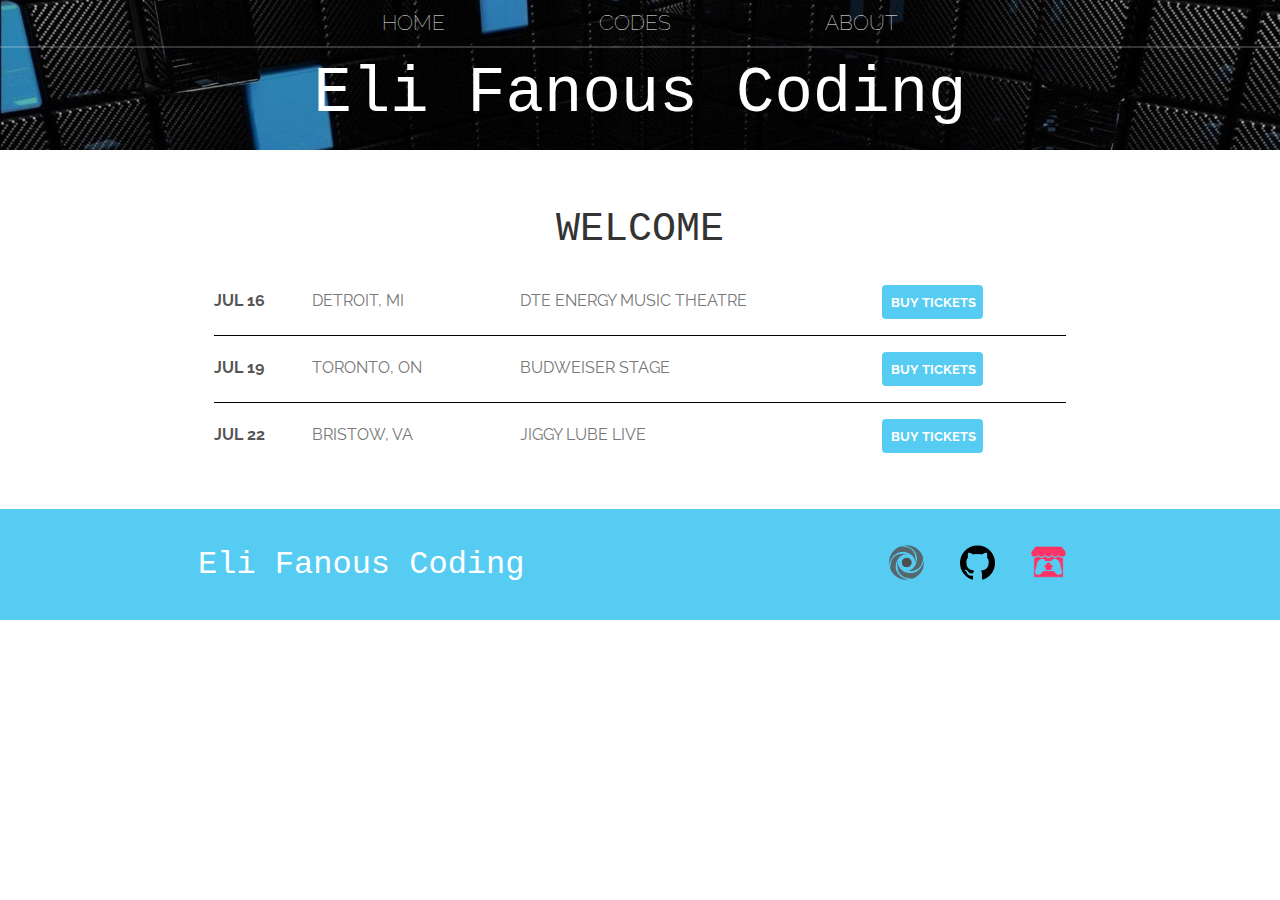
<file: index.html>
<!DOCTYPE html>
<html>
    <head>
        <title>Eli Fanous Coding | Home</title>
        <meta name="description" content="Eli Fanous's coding website">
        <link rel="icon" href="css/images/code_coding_icon_153713.png"/>
        <link rel="stylesheet" href="css/styles.css">
        <link rel="stylesheet" href="css/index.css">
        <script src="https://ajax.googleapis.com/ajax/libs/jquery/3.6.0/jquery.min.js"></script>
        <script src="js/script.js"></script>
    </head>
    <body>
        <header class="main-header"></header>

        <section class="content-section container">
            <h2 class="section-header">WELCOME</h2>
            <div>
                <div class="tour-row">
                    <span class="tour-item tour-date">JUL 16</span>
                    <span class="tour-item tour-city">DETROIT, MI</span>
                    <span class="tour-item tour-arena">DTE ENERGY MUSIC THEATRE</span>
                    <button type="button" class="btn tour-item tour-btn btn-primary">BUY TICKETS</button>
                </div>
                <div class="tour-row">
                    <span class="tour-item tour-date">JUL 19</span>
                    <span class="tour-item tour-city">TORONTO, ON</span>
                    <span class="tour-item tour-arena">BUDWEISER STAGE</span>
                    <button type="button" class="btn tour-item tour-btn btn-primary">BUY TICKETS</button>
                </div>
                <div class="tour-row ">
                    <span class="tour-item tour-date">JUL 22</span>
                    <span class="tour-item tour-city">BRISTOW, VA</span>
                    <span class="tour-item tour-arena">JIGGY LUBE LIVE</span>
                    <button type="button" class="btn tour-item tour-btn btn-primary">BUY TICKETS</button>
                </div>
            </div>
        </section>
        
        <footer class="main-footer"></footer>
    </body>
</html>
</file>
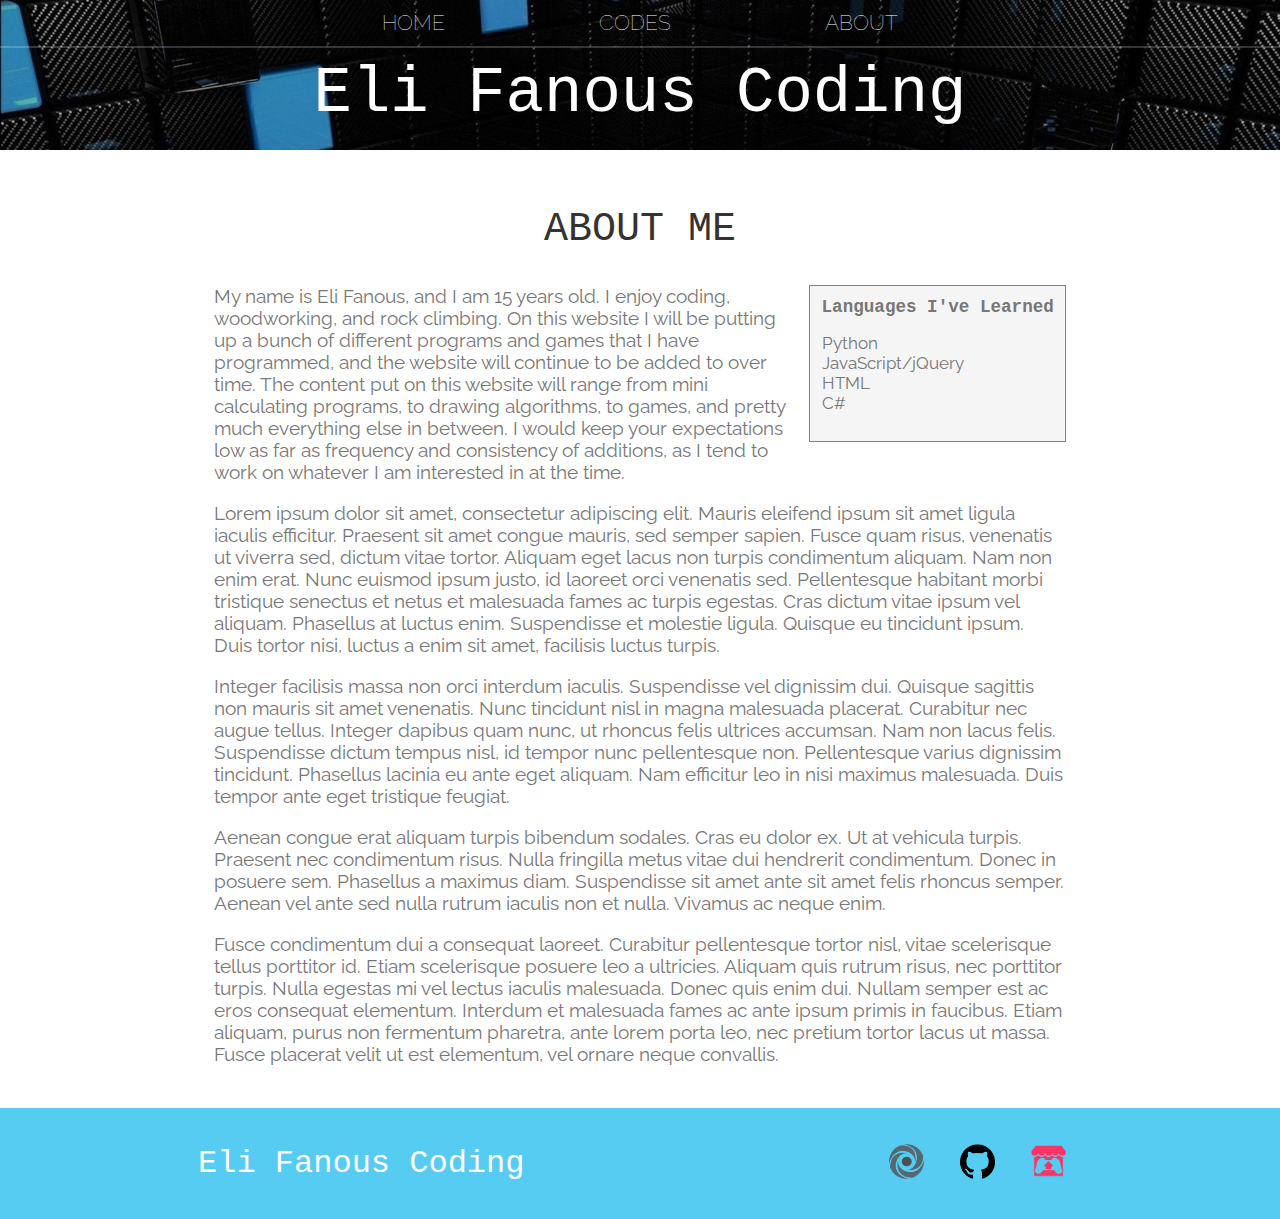
<file: about.html>
<!DOCTYPE html>
<html>
    <head>
        <title>Eli Fanous Coding | About</title>
        <meta name="description" content="This is the description">
        <link rel="icon" href="css/images/code_coding_icon_153713.png"/>
        <link rel="stylesheet" href="css/styles.css"/>
        <link rel='stylesheet' href="css/about.css"/>
        <script src="https://ajax.googleapis.com/ajax/libs/jquery/3.6.0/jquery.min.js"></script>
        <script src="js/script.js"></script>
    </head>
    <body>
        <header class="main-header"></header>
        
        <section class="content-section container">
            <h2 class="section-header">ABOUT ME</h2>
            <div class='info-box learned-languages-box'>
                <h3 class="learned-languages-title">Languages I've Learned</h3>
                <ul>
                    <li>Python</li>
                    <li>JavaScript/jQuery</li>
                    <li>HTML</li>
                    <li>C#</li>
                </ul>
            </div>
            <section class="paragraph-text">
                <p>My name is Eli Fanous, and I am 15 years old. I enjoy coding, woodworking, and rock climbing. On this website I will be putting up a bunch of different programs and games that I have programmed, and the website will continue to be added to over time. The content put on this website will range from mini calculating programs, to drawing algorithms, to games, and pretty much everything else in between. I would keep your expectations low as far as frequency and consistency of additions, as I tend to work on whatever I am interested in at the time. </p>
                <p>Lorem ipsum dolor sit amet, consectetur adipiscing elit. Mauris eleifend ipsum sit amet ligula iaculis efficitur. Praesent sit amet congue mauris, sed semper sapien. Fusce quam risus, venenatis ut viverra sed, dictum vitae tortor. Aliquam eget lacus non turpis condimentum aliquam. Nam non enim erat. Nunc euismod ipsum justo, id laoreet orci venenatis sed. Pellentesque habitant morbi tristique senectus et netus et malesuada fames ac turpis egestas. Cras dictum vitae ipsum vel aliquam. Phasellus at luctus enim. Suspendisse et molestie ligula. Quisque eu tincidunt ipsum. Duis tortor nisi, luctus a enim sit amet, facilisis luctus turpis.</p>
                <p>Integer facilisis massa non orci interdum iaculis. Suspendisse vel dignissim dui. Quisque sagittis non mauris sit amet venenatis. Nunc tincidunt nisl in magna malesuada placerat. Curabitur nec augue tellus. Integer dapibus quam nunc, ut rhoncus felis ultrices accumsan. Nam non lacus felis. Suspendisse dictum tempus nisl, id tempor nunc pellentesque non. Pellentesque varius dignissim tincidunt. Phasellus lacinia eu ante eget aliquam. Nam efficitur leo in nisi maximus malesuada. Duis tempor ante eget tristique feugiat.</p>
                <p>Aenean congue erat aliquam turpis bibendum sodales. Cras eu dolor ex. Ut at vehicula turpis. Praesent nec condimentum risus. Nulla fringilla metus vitae dui hendrerit condimentum. Donec in posuere sem. Phasellus a maximus diam. Suspendisse sit amet ante sit amet felis rhoncus semper. Aenean vel ante sed nulla rutrum iaculis non et nulla. Vivamus ac neque enim.</p>
                <p>Fusce condimentum dui a consequat laoreet. Curabitur pellentesque tortor nisl, vitae scelerisque tellus porttitor id. Etiam scelerisque posuere leo a ultricies. Aliquam quis rutrum risus, nec porttitor turpis. Nulla egestas mi vel lectus iaculis malesuada. Donec quis enim dui. Nullam semper est ac eros consequat elementum. Interdum et malesuada fames ac ante ipsum primis in faucibus. Etiam aliquam, purus non fermentum pharetra, ante lorem porta leo, nec pretium tortor lacus ut massa. Fusce placerat velit ut est elementum, vel ornare neque convallis.</p>
            </section>
        </section>
        
        <footer class="main-footer"></footer>
    </body>
</html>
</file>
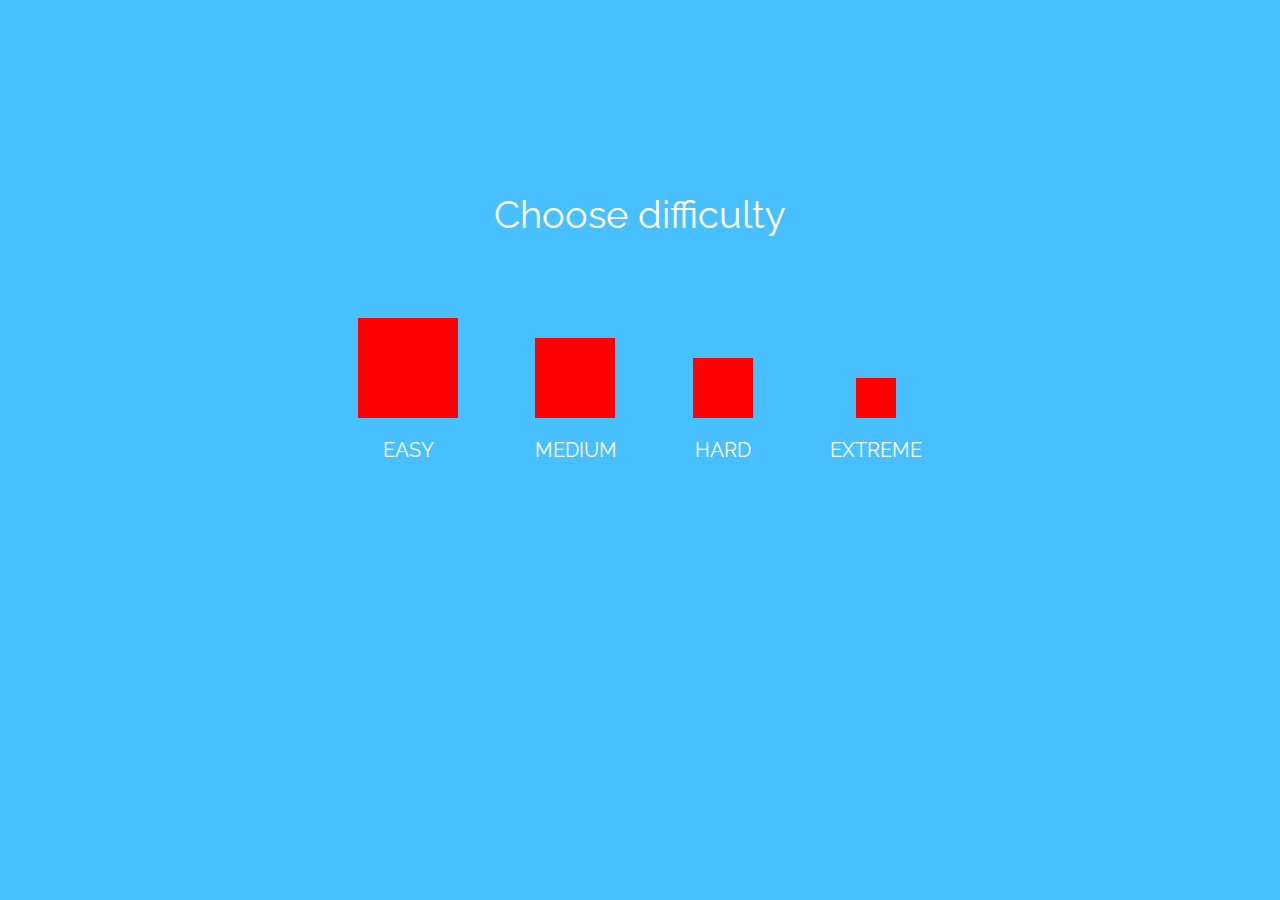
<file: red_block.html>
<!DOCTYPE html>
<html>
    <head>
        <title>Eli Fanous Coding</title>
        <meta name="description" content="Eli Fanous's coding website">
        <link rel="icon" href="css/images/code_coding_icon_153713.png"/>
        <link rel="stylesheet" href="css/styles.css">
        <link rel="stylesheet" href="css/red_block.css" />
        <script src="https://ajax.googleapis.com/ajax/libs/jquery/3.6.0/jquery.min.js"></script>
        <script src="js/script.js"></script>
        <script src="js/red_block.js"></script>
    </head>
    <body>
        <!--Game menu screen (shows up first)-->
        <section class="game-menu">
            <div class="game-menu" id="game-menu-content">
                <p id="choose-difficulty">Choose difficulty</p>
                <div id="difficulties">
                    <button class="difficulty dif1" type="button">
                        <div class="block1"></div>
                        <p>EASY</p>
                    </button>
                    <button class="difficulty dif2" type="button">
                        <div class="block2"></div>
                        <p>MEDIUM</p>
                    </button>
                    <button class="difficulty dif3" type="button">
                        <div class="block3"></div>
                        <p>HARD</p>
                    </button>
                    <button class="difficulty dif4" type="button">
                        <div class="block4"></div>
                        <p>EXTREME</p>
                    </button>
                </div>
            </div>
        </section>

        <!--Main game screen-->
        <section class="block-game">
            <div id="red-block-container">
                <div class="red-block-container2">
                    <p>Click on me to win!</p>
                    <div id="red-block"></div>
                </div>
            </div>   
        </section>

        <!--End/win screen-->
        <section class="game-win">
            <div id="center-elements">
                <p id="win-text">You Win!</p>
                <div id="game-btns">
                    <span class="btn btn-primary" id="btn-start-over" type="button">GO AGAIN</span>
                    <span style="flex-grow: 1;"></span>
                    <a href="scripts.html" class="btn btn-primary" id="btn-exit" type="button">EXIT</a>
                </div>
            </div>
        </section>
        
    </body>
</html>
</file>
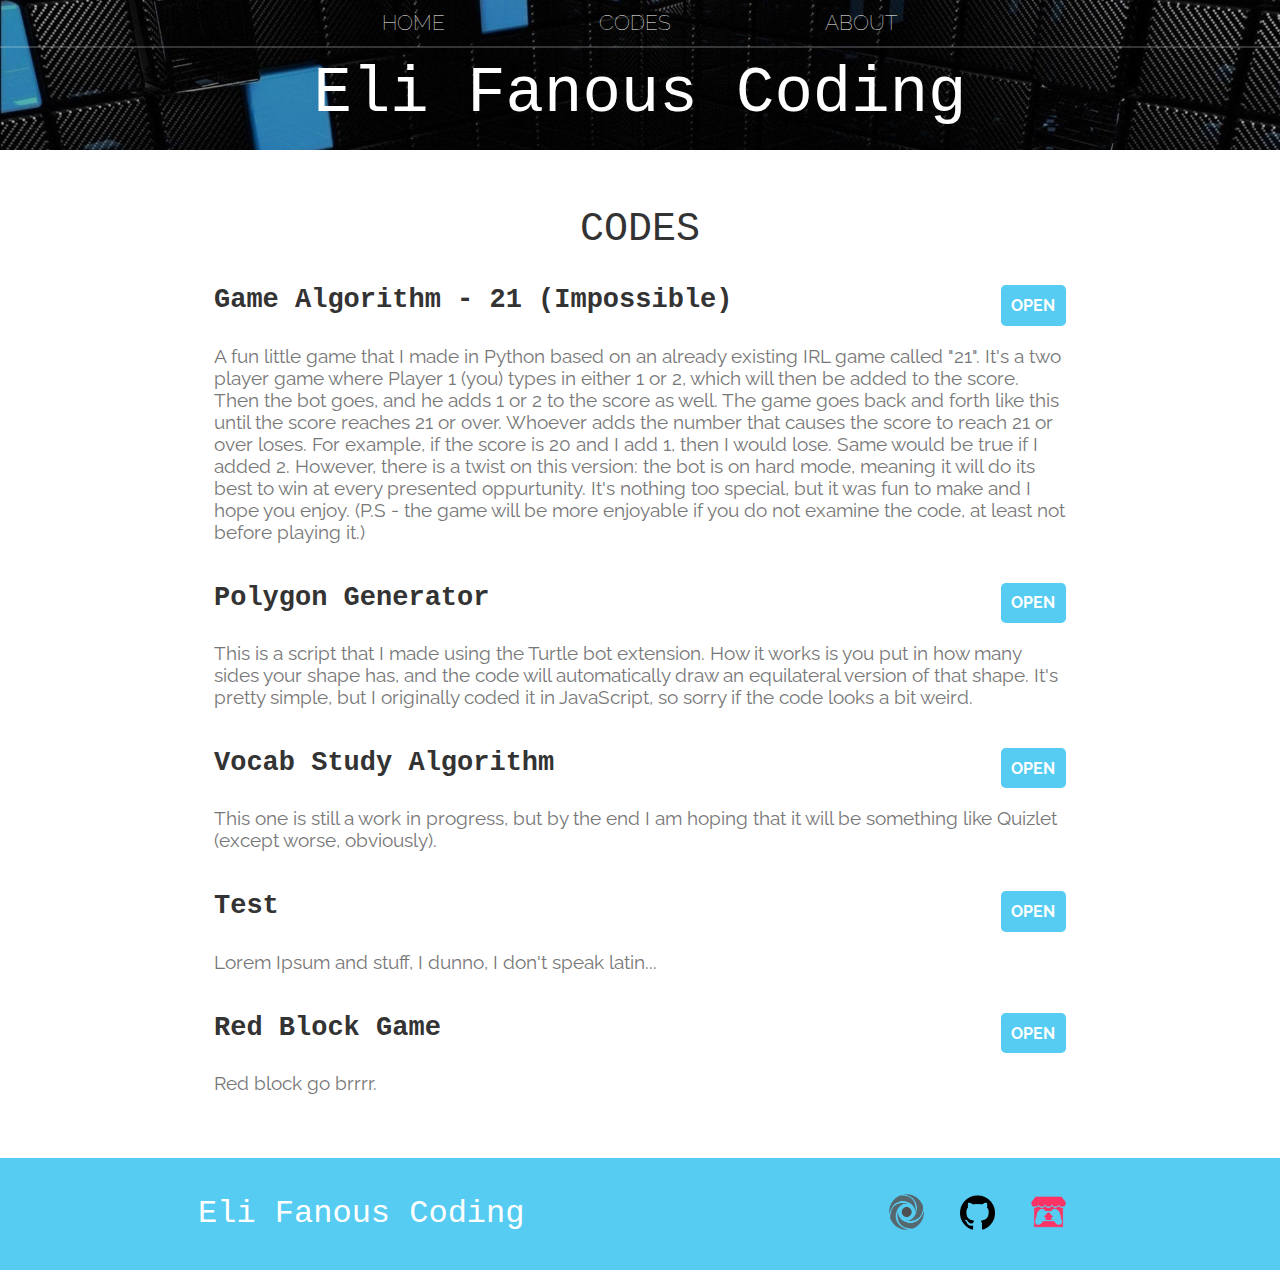
<file: scripts.html>
<!DOCTYPE html>
<head>
    <title>Eli Fanous Coding | Codes</title>
    <meta name="description" content="Eli Fanous's coding website">
    <link rel="icon" href="css/images/code_coding_icon_153713.png"/>
    <link rel="stylesheet" href="css/styles.css">
    <link rel="stylesheet" href="css/scripts.css">
    <script src="https://ajax.googleapis.com/ajax/libs/jquery/3.6.0/jquery.min.js"></script>
    <script src="js/script.js"></script>
</head>
<body>
    <header class="main-header"></header>
    
    <section class="container content-section">
        <h2 class="section-header">CODES</h2>
        <div class="scripts-section">
            <div class="script-top-row">
                <span class="section-header script-title">Game Algorithm - 21 (Impossible)</span>
                <a href="https://replit.com/@EliFanous/21-Game-Algorithm-Impossible#index.js" target="_blank" class="btn btn-primary">OPEN</a>
            </div>
            <p class="paragraph-text">A fun little game that I made in Python based on an already existing IRL game called "21". It's a two player game where Player 1 (you) types in either 1 or 2, which will then be added to the score. Then the bot goes, and he adds 1 or 2 to the score as well. The game goes back and forth like this until the score reaches 21 or over. Whoever adds the number that causes the score to reach 21 or over loses. For example, if the score is 20 and I add 1, then I would lose. Same would be true if I added 2. However, there is a twist on this version: the bot is on hard mode, meaning it will do its best to win at every presented oppurtunity. It's nothing too special, but it was fun to make and I hope you enjoy. (P.S - the game will be more enjoyable if you do not examine the code, at least not before playing it.)</p>
        </div>
        <div class="scripts-section">
            <div class="script-top-row">
                <span class="section-header script-title">Polygon Generator</span>
                <a href="https://replit.com/@EliFanous/Polygon-Generator#main.py" target="_blank" class="btn btn-primary">OPEN</a>
            </div>
            <p class="paragraph-text">This is a script that I made using the Turtle bot extension. How it works is you put in how many sides your shape has, and the code will automatically draw an equilateral version of that shape. It's pretty simple, but I originally coded it in JavaScript, so sorry if the code looks a bit weird.</p>
        </div>
        <div class="scripts-section">
            <div class="script-top-row">
                <span class="section-header script-title">Vocab Study Algorithm</span>
                <a href="https://replit.com/@EliFanous/Vocab-Study-Code#main.py" target="_blank" class="btn btn-primary">OPEN</a>
            </div>
            <p class="paragraph-text">This one is still a work in progress, but by the end I am hoping that it will be something like Quizlet (except worse, obviously).</p>
        </div>
        <div class="scripts-section">
            <div class="script-top-row">
                <span class="section-header script-title">Test</span>
                <a href="test.html" class="btn btn-primary">OPEN</a>
            </div>
            <p class="paragraph-text">Lorem Ipsum and stuff, I dunno, I don't speak latin...</p>
        </div>
        <div class="scripts-section">
            <div class="script-top-row">
                <span class="section-header script-title">Red Block Game</span>
                <a href="red_block.html" class="btn btn-primary">OPEN</a>
            </div>
            <p class="paragraph-text">Red block go brrrr.</p>
        </div>
    </section>

    <footer class='main-footer'></footer>
</body>
</file>
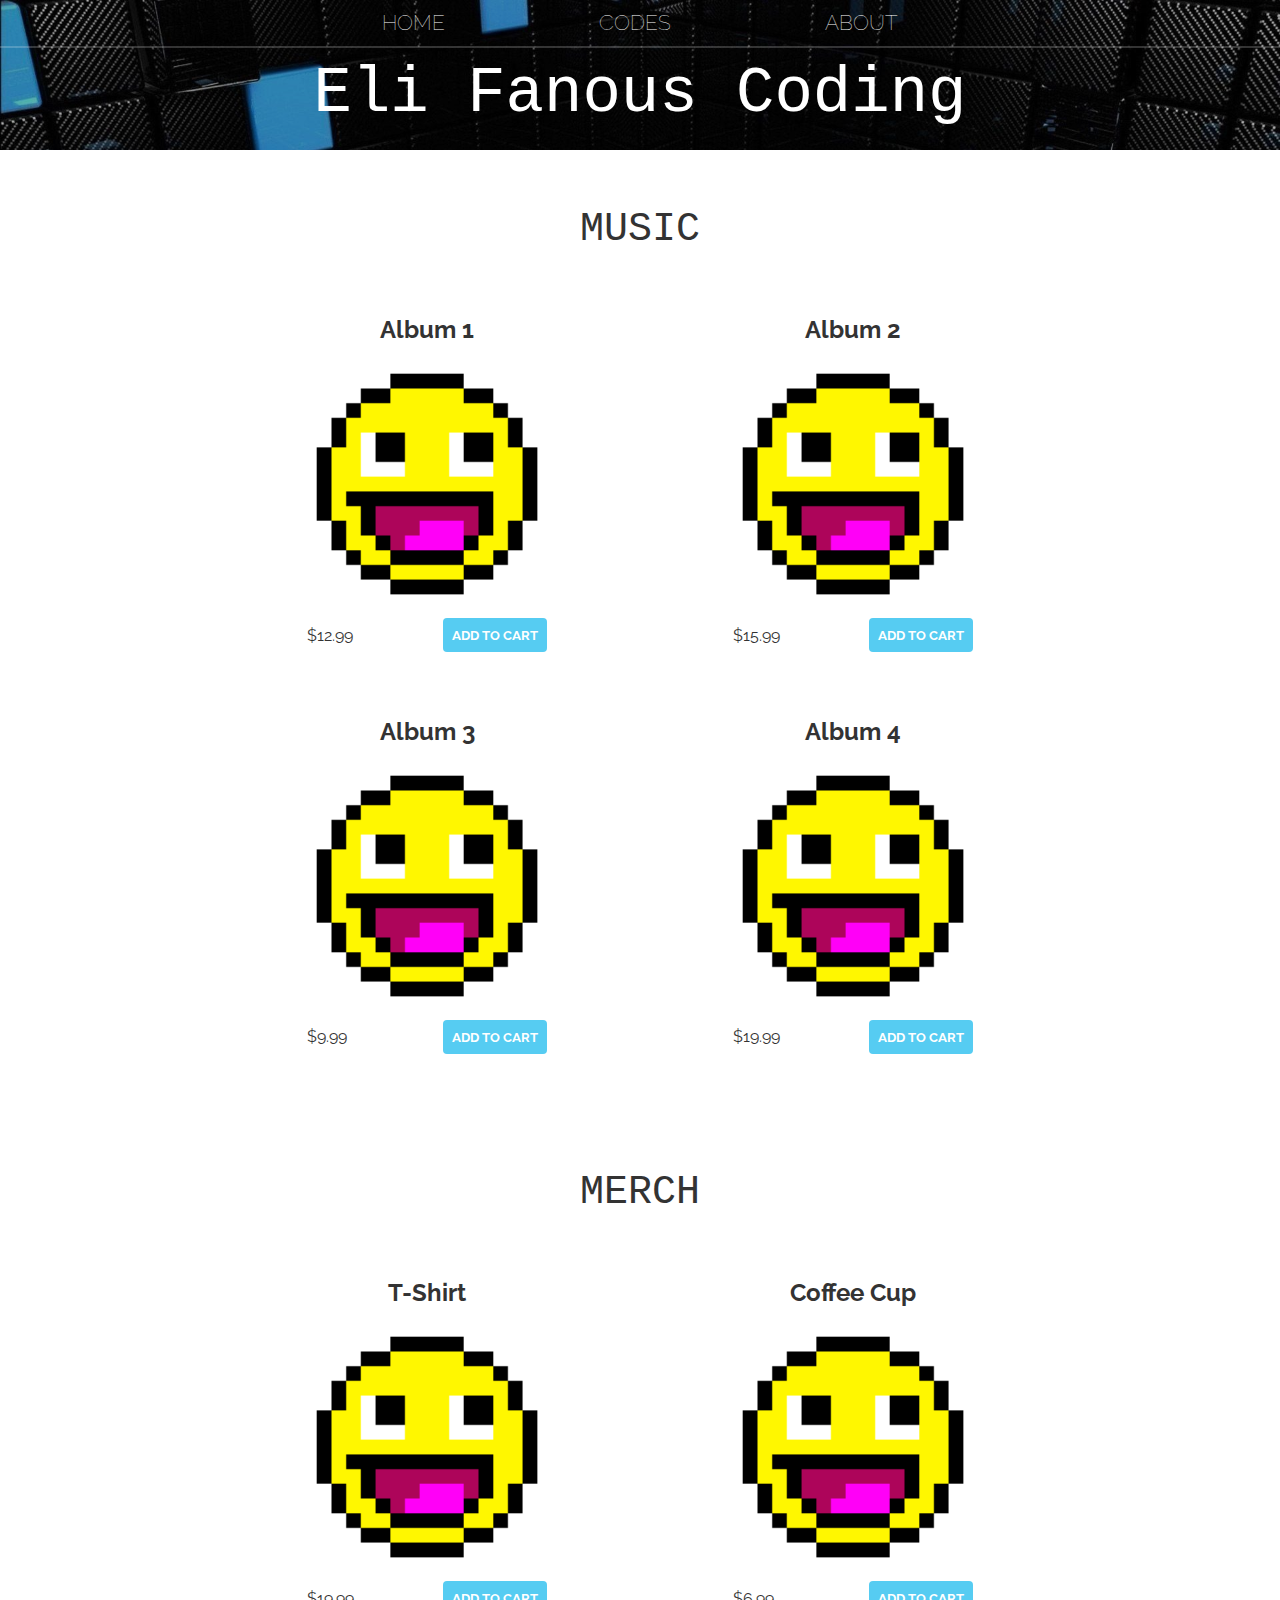
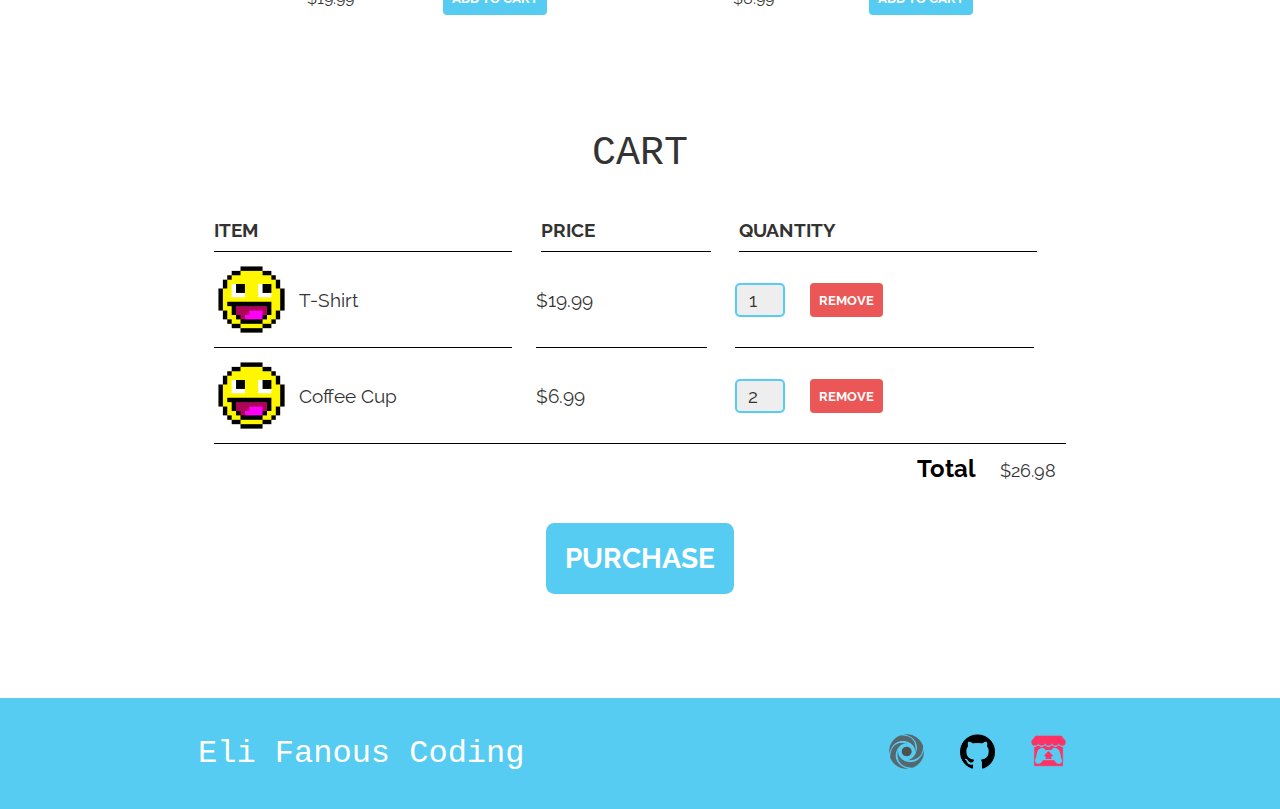
<file: store.html>
<!DOCTYPE html>
<html>
    <head>
        <title>Eli Fanous Coding | Store</title>
        <meta name="description" content="This is the description">
        <link rel="icon" href="css/images/code_coding_icon_153713.png"/>
        <link rel="stylesheet" href="css/styles.css">
        <link rel="stylesheet" href="css/store.css">
        <script src="https://ajax.googleapis.com/ajax/libs/jquery/3.6.0/jquery.min.js"></script>
        <script src="js/script.js"></script>
    </head>
    <body>
        <header class="main-header"></header>
        
        <section class="container content-section">
            <h2 class="section-header">MUSIC</h2>
            <div class="shop-items">
                <div class="shop-item">
                    <span class="shop-item-title">Album 1</span>
                    <img class="shop-item-image" src="css/images/smiley.png">
                    <div class="shop-item-details">
                        <span class="shop-item-price">$12.99</span>
                        <button class="btn btn-primary shop-item-button" type="button">ADD TO CART</button>
                    </div>
                </div>
                <div class="shop-item">
                    <span class="shop-item-title">Album 2</span>
                    <img class="shop-item-image" src="css/images/smiley.png">
                    <div class="shop-item-details">
                        <span class="shop-item-price">$15.99</span>
                        <button class="btn btn-primary shop-item-button" type="button">ADD TO CART</button>
                    </div>
                </div>
                <div class="shop-item">
                    <span class="shop-item-title">Album 3</span>
                    <img class="shop-item-image" src="css/images/smiley.png">
                    <div class="shop-item-details">
                        <span class="shop-item-price">$9.99</span>
                        <button class="btn btn-primary shop-item-button" type="button">ADD TO CART</button>
                    </div>
                </div>
                <div class="shop-item">
                    <span class="shop-item-title">Album 4</span>
                    <img class="shop-item-image" src="css/images/smiley.png">
                    <div class="shop-item-details">
                        <span class="shop-item-price">$19.99</span>
                        <button class="btn btn-primary shop-item-button" type="button">ADD TO CART</button>
                    </div>
                </div>
            </div>
        </section>
        <section class="container content-section">
            <h2 class="section-header">MERCH</h2>
            <div class="shop-items">
                <div class="shop-item">
                    <span class="shop-item-title">T-Shirt</span>
                    <img class="shop-item-image" src="css/images/smiley.png">
                    <div class="shop-item-details">
                        <span class="shop-item-price">$19.99</span>
                        <button class="btn btn-primary shop-item-button" type="button">ADD TO CART</button>
                    </div>
                </div>
                <div class="shop-item">
                    <span class="shop-item-title">Coffee Cup</span>
                    <img class="shop-item-image" src="css/images/smiley.png">
                    <div class="shop-item-details">
                        <span class="shop-item-price">$6.99</span>
                        <button class="btn btn-primary shop-item-button" type="button">ADD TO CART</button>
                    </div>
                </div>
            </div>
        </section>

        <section class="container content-section">
            <h2 class="section-header">CART</h2>
            <div class="cart-row">
                <span class="cart-item cart-header cart-column">ITEM</span>
                <span class="cart-price cart-header cart-column">PRICE</span>
                <span class="cart-quantity cart-header cart-column">QUANTITY</span>
            </div>
            <div class="cart-items">
                <div class="cart-row">
                    <div class="cart-item cart-column">
                        <img class="cart-item-image" src="css/images/smiley.png" width="100">
                        <span class="cart-item-title">T-Shirt</span>
                    </div>
                    <span class="cart-price cart-column">$19.99</span>
                    <div class="cart-item cart-column">
                        <input class="cart-quantity-input" type="number" value="1">
                        <button class="btn btn-danger" type="button">REMOVE</button>
                    </div>
                </div>
                <div class="cart-row">
                    <div class="cart-item cart-column">
                        <img class="cart-item-image" src="css/images/smiley.png" width="100">
                        <span class="cart-item-title">Coffee Cup</span>
                    </div>
                    <span class="cart-price cart-column">$6.99</span>
                    <div class="cart-item cart-column">
                        <input class="cart-quantity-input" type="number" value="2">
                        <button class="btn btn-danger" type="button">REMOVE</button>
                    </div>
                </div>
            </div>
            <div class="cart-total">
                <strong class="cart-total-title">Total</strong>
                <span class="cart-total-price">$26.98</span>
            </div>
            <button class="btn btn-primary btn-purchase" type="button">PURCHASE</button>
        </section>
        
        <footer class="main-footer"></footer>
    </body>
</html>
</file>
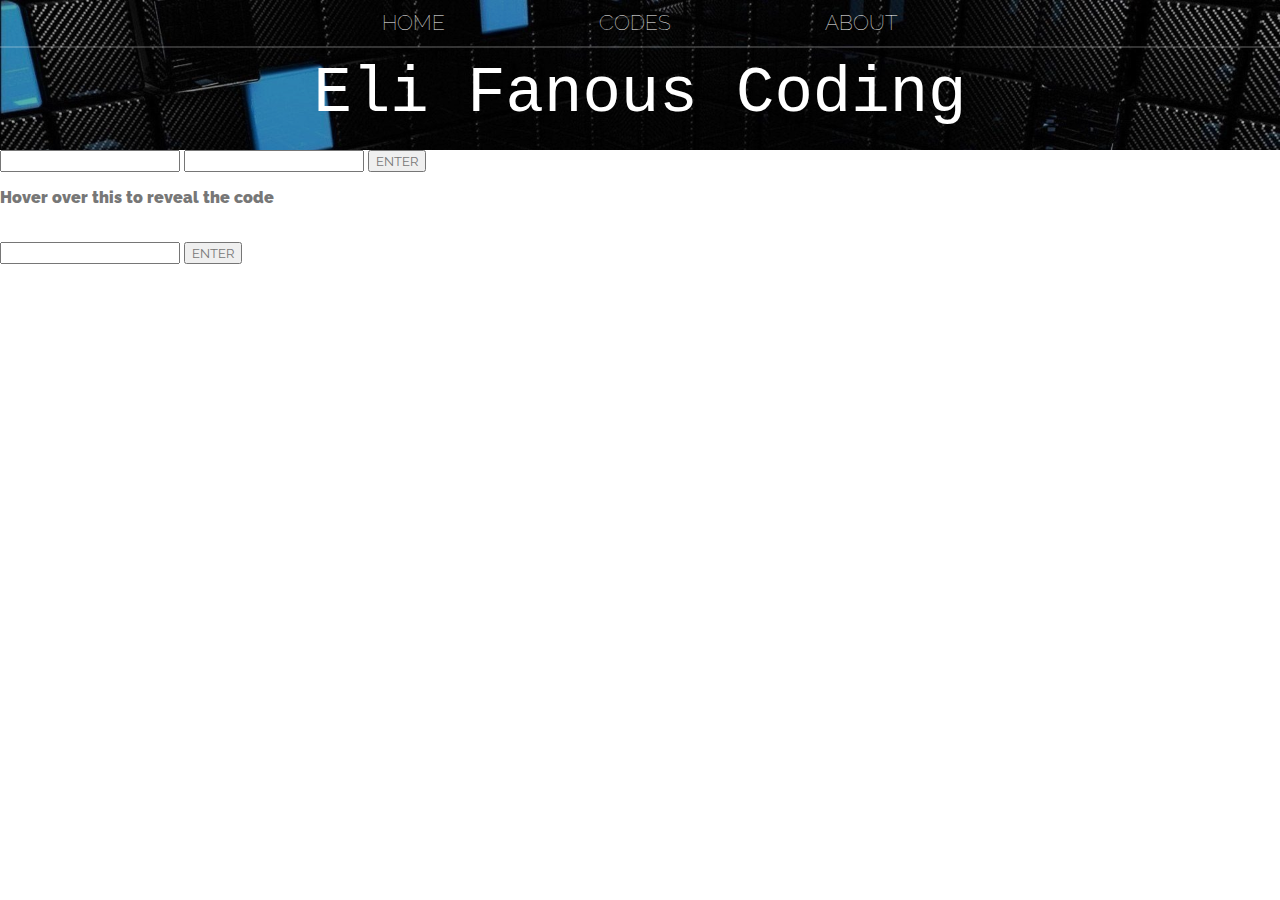
<file: test.html>
<!DOCTYPE html>
<html>
    <head>
        <title>Eli Fanous Coding</title>
        <meta name="description" content="Eli Fanous's coding website">
        <link rel="icon" href="css/images/code_coding_icon_153713.png"/>
        <link rel="stylesheet" href="css/styles.css" />
        <script src="https://ajax.googleapis.com/ajax/libs/jquery/3.6.0/jquery.min.js"></script>
        <script src="js/script.js"></script>
        <script src="js/test.js"></script>
    </head>
    <body>
        <header class="main-header"></header>

        <section>
            <input type = "number" id="test-input1">
            <input type = "number" id="test-input2">
            <input type = "button" value="ENTER">

            <p id="output-button" style="font-weight: 900;">Hover over this to reveal the code</p>

            <div id="div1"></div><br>

            <input type="text" class="chat">
            <input type="button" class="button-thing" value="ENTER">
        </section>
    </body>
</html>
</file>
<file: css/styles.css>
@import url('https://fonts.googleapis.com/css2?family=Raleway&display=swap');
@import url('https://fonts.googleapis.com/css2?family=Metal+Mania&display=swap');

* {
    box-sizing: border-box;
    font-family: Raleway;
    color: #777; 
}
html {
    height: 100%;
}
body {
    height: 100%;
}
#div2 {
    width:80px;
    height:80px;
    background-color:green;
    position: relative;
}
html, body {
    margin: 0;
    padding: 0;
}
.nav-bar {
    margin: 0;
}
.nav-item {
    display: inline;
    padding: 0 5%;
}
.nav-item a:hover {
    background-color: rgba(255,255,255,.3);
}
.nav li {
    display: inline;
}
.nav a {
    display: inline-block;
    padding: .5em;
    color: white;
    text-decoration: none;
}
.main-nav {
    text-align: center;
    font-size: 1.3em;
    font-weight: lighter;
    border-bottom: 2px solid rgba(255,255,255,.2);
}
#this-page {
    color:#56CCF2;
}
.nav a:hover {
    color:#2D9CD8;
    background-color: rgba(255,255,255,.3);
}
.main-header {
    background-color: rgba(0,0,0,.3);
    background-image: url("images/header.jpg");
    background-blend-mode: multiply;
    background-size: cover;
    padding-bottom: 20px;
}
.name-title {
    font-family: 'Courier New', Courier, monospace;
    text-align: center;
    margin: 0;
    font-size: 2em;
    font-weight: normal;
    color: white;
}
.name-title-large {
    font-size: 4em;
    padding-top: 10px;
}
.content-section {
    margin: 1em;
}
.container {
    max-width: 900px;
    margin: 0 auto;
    padding: 1.5em;
}
.section-header {
    font-family: 'Courier New', Courier, monospace;
    font-weight: normal;
    color: #333;
    text-align: center;
    font-size: 2.5em;
}
.btn-primary {
    color: white;
    background-color: #56CCF2;
    border: none;
    border-radius: .3em;
    font-weight: bold;
}
.btn-primary:hover {
    background-color: #2D9CDB;
}
.main-footer {
    background-color: #56CCF2;
    color: white;
    padding: .25em 0;
}
.main-footer-container {
    padding: 8px;
    display: flex;
    align-items: center;
}
.main-footer-container ul {
    flex-grow: 1;
    text-align: end;
}
.footer-nav li {
    padding: 0 .5em;
}
.paragraph-text {
    font-size: 19px;
}
.btn {
    text-align: center;
    vertical-align: middle;
    padding: .67em;
    cursor: pointer;
    text-decoration: none;
}
.btn-header {
    margin: 0 15%;
    color: white;
    border: 2px solid #2D9CD8;
    background-color: rgba(255, 255, 255, .1);
    border-radius: 0;
    font-size: 1.5em;
    font-weight: lighter;
    padding-left: 2em;
    padding-right: 2em;
}
.btn-header:hover {
    background-color: rgba(255,255,255,.3);
}
.dropdown {
    position: relative;
    display: inline-block;
}
.dropdown-content {
    display: none;
    position: absolute;
    min-width: 160px;
    box-shadow: 0px 8px 16px 0px rgba(0,0,0,0.2);
    z-index: 1;
}
.dropdown-content a {
    text-decoration: none;
    display: block;
    text-align: left;
    background-color: rgb(255, 255, 255);
    color: black;
    font-size: .9em;
}
.dropdown-content a:hover {
    background-color: #ddd;
}
.info-box {
    float: right;
    height: 10%;
    padding: 0.7em;
    border: 0.1em solid hsl(201, 69%, 51%);
    margin-left: 0.5em;
    background-color: whitesmoke;
    height: 20%;
}
</file>
<file: css/index.css>
.tour-row {
    border-bottom: 1px solid black;
    padding-bottom: 1em;
    margin-bottom: 1em;
}
.tour-row:last-child {
    border-bottom: none;
}
.tour-item {
    display: inline-block;
    padding-right: .5em;
}
.tour-date {
    color: #555;
    font-weight: bold;
    width: 11%;
}
.tour-city {
    width: 24%;
}
.tour-arena {
    width: 42%;
}
.tour-btn {
    max-width: 19%;
}
</file>
<file: css/about.css>
.learned-languages-box ul {
    padding: 0%;
}
.learned-languages-box ul li{
    text-decoration: none;
    list-style-type: none;
    font-size: 1.05em;
}
.learned-languages-title {
    margin: 0;
    font-size: 1.1em;
    font-family: 'Courier New', Courier, monospace;
}
</file>
<file: css/red_block.css>
/* Game Menu */
.game-menu {
    height: 100%;
    background-color: #48bfff;
}
#game-menu-content {
    padding: 15% 25%;
}
#choose-difficulty {
    margin: 0;
    color: white;
    font-size: 2.4em;
    text-align: center;
}
#difficulties {
    display: flex;
    flex-wrap: wrap;
    justify-content: space-around;
    margin-top: 80px;
}
#difficulties p {
    color: white;
    font-size: 1.5em;
}
.difficulty {
    text-align: center;
    background-color: transparent;
    border: none;
    border-radius: .3em;
}
.difficulty:hover {
    background-color: rgba(255, 255, 255, 0.3);
}
.block1 {
    background-color: red;
    height: 100px;
    width: 100px;
}
.block2 {
    background-color: red;
    height: 80px;
    width: 80px;
    margin-top: 20px;
}
.block3 {
    background-color: red;
    height: 60px;
    width: 60px;
    margin-top: 40px;
}
.block4 {
    background-color: red;
    height: 40px;
    width: 40px;
    margin: 60px auto 0 auto;
}

/* Game Win Screen */
.game-win {
    display: none;
    background-color: rgb(73, 194, 73);
    height: 100%;
}
#center-elements {
    padding-top: 20%;
}
#win-text {
    margin: 0;
    color: white;
    font-size: 4em;
    text-align: center;
    vertical-align: middle;
}
#game-btns {
    display: flex;
    margin: 50px auto 0 auto;
    max-width: 260px;
    align-items: center;
}
#btn-start-over {
    display: none;
    font-size: 1.2em;
    padding: 10px;
}
#btn-exit {
    width: 101px;
    display: none;
    font-size: 1.2em;
    padding: 10px;
}
#output-button {
    width: fit-content;
}
#div3 {
    width:80px;
    height:80px;
    background-color:blue;
    position: absolute;
}

/* Actual Game */
.block-game {
    height: 100%;
    display: none;
}
#red-block-container {
    display: flex;
    height: 100%;
    align-items: center;
    justify-content: center;
}
.red-block-container2 {
    position: absolute;
}
#red-block-container p {
    display: block;
    font-size: 1.3em;
    text-align: center;
    margin-top: 0;
    margin-bottom: 20px;
}
#red-block {
    background-color:red;
    width:100px;
    height:100px;
    margin: auto;
}
#red-block:hover {
    background-color: #EB5757;
}
.red-block {
    background-color: red;
    width: 50px;
    height: 50px;
    position: absolute;
}
</file>
<file: css/scripts.css>
.script-top-row {
    display: flex;
}
.script-title {
    text-align: start;
    font-size: 27px;
    font-weight: bold;
    flex-grow: 1;
}
.scripts-section {
    margin-bottom: 40px;
}
</file>
<file: css/store.css>
.shop-item {
    margin: 30px;
}
.shop-item-title {
    display: block;
    width: 100%;
    text-align: center;
    font-weight: bold;
    font-size: 1.5em;
    color: #333;
    margin-bottom: 15px;
}
.shop-item-image {
    height: 250px;
}
.shop-item-details {
    display: flex;
    align-items: center;
    padding: 5px;
}
.shop-item-price {
    flex-grow: 1;
    color: #333;
}
.shop-items {
    display: flex;
    flex-wrap: wrap;
    justify-content: space-around;
}
.cart-header {
    font-weight: bold;
    font-size: 1.2em;
    color: #333;
}
.cart-column {
    display: flex;
    align-items: center;
    border-bottom: 1px solid black;
    margin-right: 1.5em;
    padding-bottom: 10px;
    margin-top: 10px;
}
.cart-row {
    display: flex;
}
.cart-item {
    width: 35%;
}
.cart-price {
    width: 20%;
    font-size: 1.2em;
    color: #333;
}
.cart-quantity {
    width: 35%;
}
.cart-item-title {
    color: #333;
    margin-left: .5em;
    font-size: 1.2em;
}
.cart-item-image {
    width: 75px;
    height: auto;
    border-radius: 10px;
}
.btn-danger {
    color: white;
    background-color: #EB5757;
    border: none;
    border-radius: .3em;
    font-weight: bold;
}
.btn-danger:hover {
    background-color: #CC4C4C;
}
.cart-quantity-input {
    height: 34px;
    width: 50px;
    border-radius: 5px;
    border: 2px solid #56CCF2;
    background-color: #eee;
    color: #333;
    padding: 0;
    text-align: center;
    font-size: 1.2em;
    margin-right: 25px;
}
.cart-row:last-child {
    border-bottom: 1px solid black;
}
.cart-row:last-child .cart-column {
    border: none;
}
.cart-total {
    text-align: end;
    margin-top: 10px;
    margin-right: 10px;
}
.cart-total-title {
    font-weight: bold;
    font-size: 1.5em;
    color: black;
    margin-right: 20px;
}
.cart-total-price {
    color: #333;
    font-size: 1.1em;
}
.btn-purchase {
    display: block;
    margin: 40px auto 80px auto;
    font-size: 1.75em;
}
</file>
